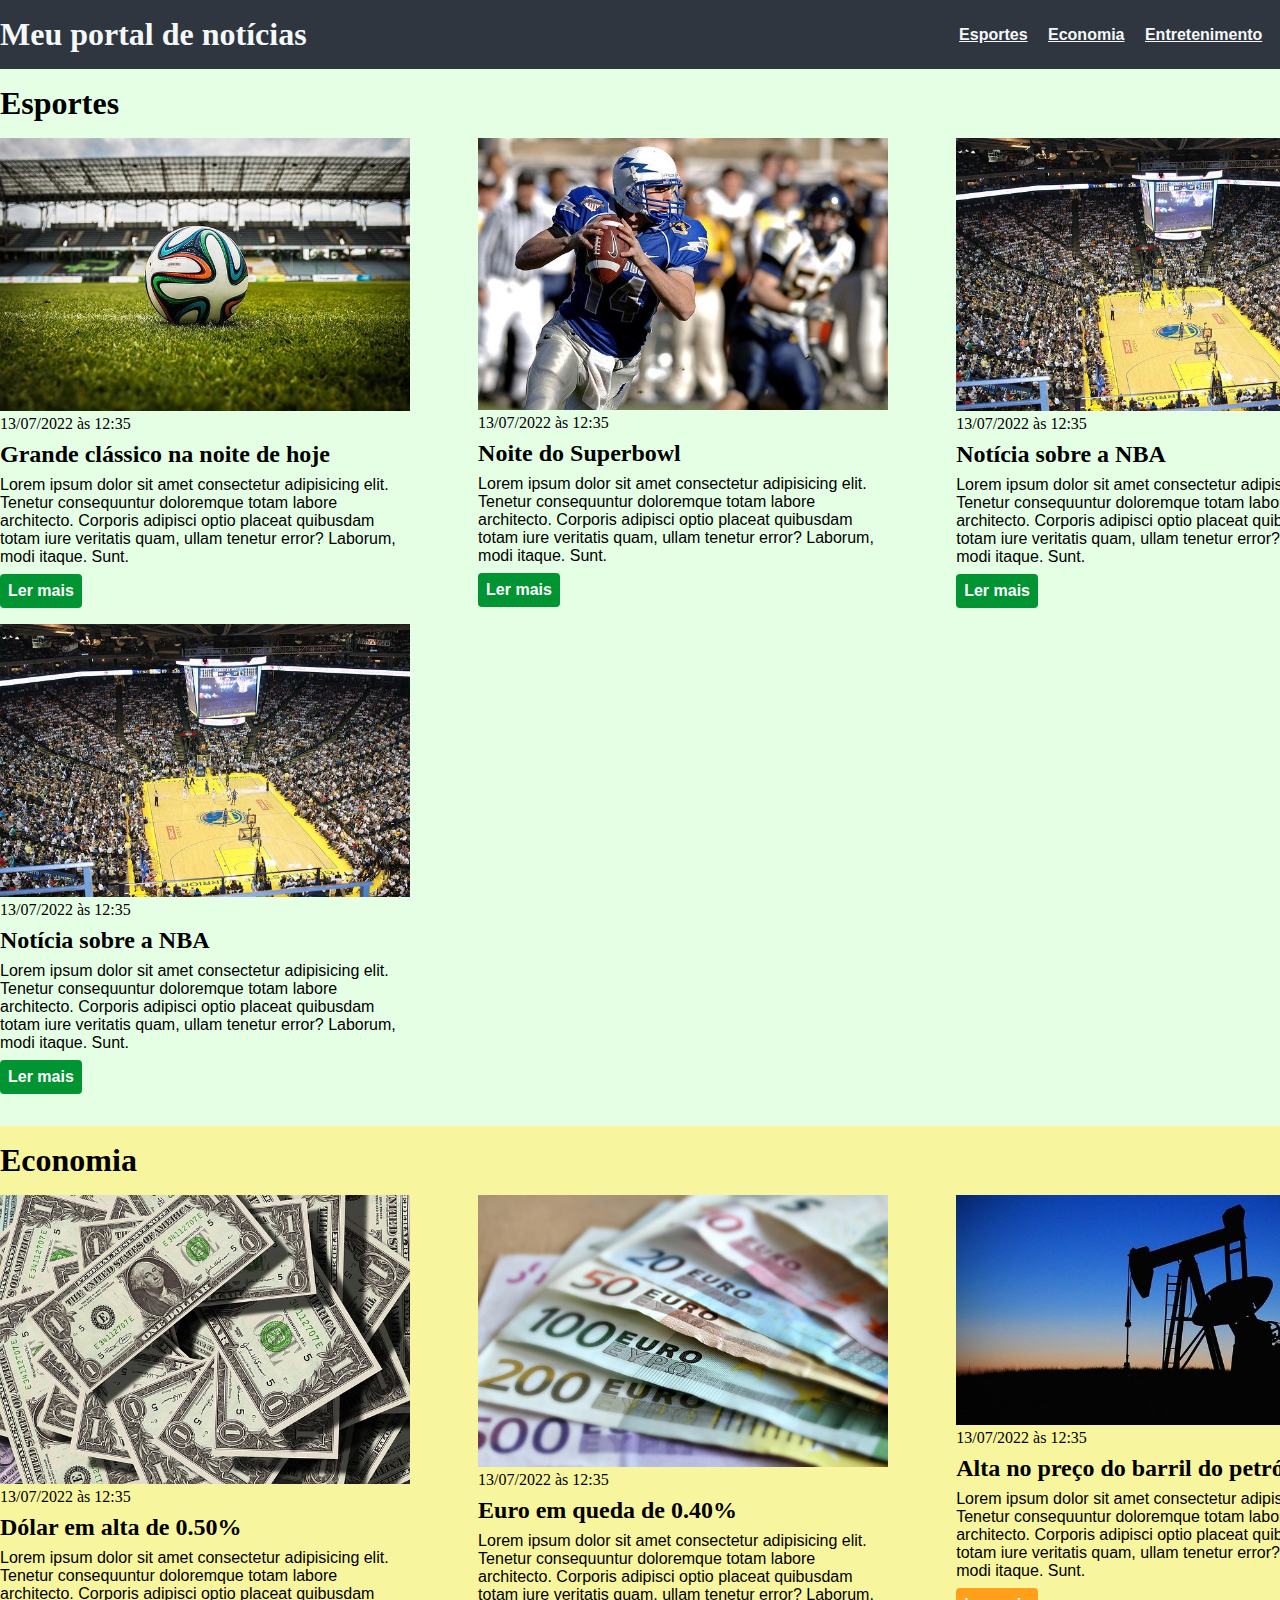
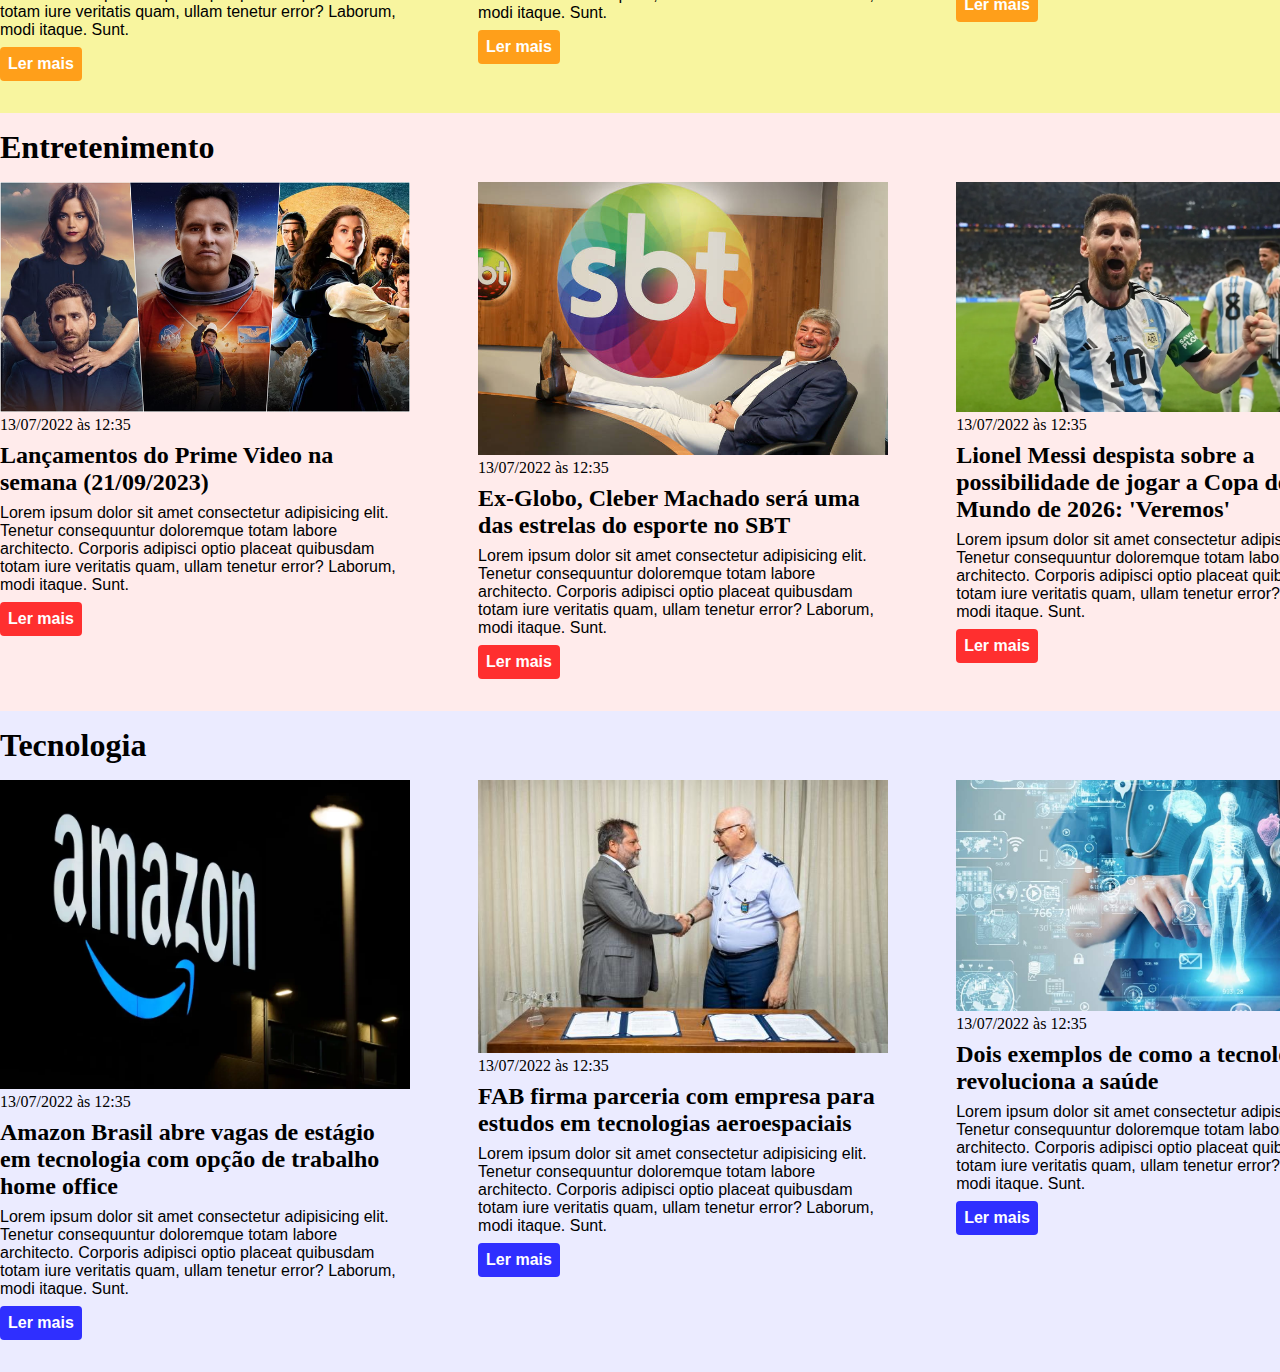
<file: css/index.html>
<!DOCTYPE html>
<html lang="pt-BR">
<head>
    <meta charset="UTF-8">
    <meta http-equiv="X-UA-Compatible" content="IE=edge">
    <meta name="viewport" content="width=device-width, initial-scale=1.0">
    <title>Meu portal de notícias</title>
    <link rel="stylesheet" href="./main.css" />
</head>
<body>
    <header>
        <div class="container">
            <h1>Meu portal de notícias</h1>
        <nav>
            <ul>
                <li>
                    <a href="#sports" title="Ir para a seção de esportes">Esportes</a>
                </li>
                <li>
                    <a href="#economy" title="Ir para a seção de notícias">Economia</a>
                </li>
                <li>
                    <a href="#enter" title="Ir para a seção de notícias">Entretenimento</a>
                </li>
                <li>
                    <a href="#tech" title="Ir para a seção de notícias">Tecnologia</a>
                </li>
            </ul>
        </nav>
        </div>
    </header>
    <section id="sports">
        <div class="container">
            <h2>Esportes</h2>
            <div class="articles">
                <article>
                    <img src="./imagens/futebol.jpg" alt="Bola de futebol no gramado" />
                    <header>
                        <time class="creation-date">13/07/2022 às 12:35</time>
                    </header>
                    <h3>Grande clássico na noite de hoje</h3>
                    <p>
                        Lorem ipsum dolor sit amet consectetur adipisicing elit. Tenetur consequuntur doloremque totam labore architecto. Corporis adipisci optio placeat quibusdam totam iure veritatis quam, ullam tenetur error? Laborum, modi itaque. Sunt.
                    </p>
                    <a href="#" title="Leia a notícia completa">Ler mais</a>
                </article>
                <article>
                    <img src="./imagens/futebol-americano.jpg" alt="Jogador de futebol americano correndo com a bola na mão" />
                    <header>
                        <time class="creation-date">13/07/2022 às 12:35</time>
                    </header>
                    <h3>Noite do Superbowl</h3>
                    <p>
                        Lorem ipsum dolor sit amet consectetur adipisicing elit. Tenetur consequuntur doloremque totam labore architecto. Corporis adipisci optio placeat quibusdam totam iure veritatis quam, ullam tenetur error? Laborum, modi itaque. Sunt.
                    </p>
                    <a href="#" title="Leia a notícia completa">Ler mais</a>
                </article>
                <article>
                    <img src="./imagens/basquete.jpg" title="Vista aérea de uma quadra de basquete" />
                    <header>
                        <time class="creation-date">13/07/2022 às 12:35</time>
                    </header>
                    <h3>Notícia sobre a NBA</h3>
                    <p>
                        Lorem ipsum dolor sit amet consectetur adipisicing elit. Tenetur consequuntur doloremque totam labore architecto. Corporis adipisci optio placeat quibusdam totam iure veritatis quam, ullam tenetur error? Laborum, modi itaque. Sunt.
                    </p>
                    <a href="#" title="Leia a notícia completa">Ler mais</a>
                </article>
                <article>
                    <img src="./imagens/basquete.jpg" title="Vista aérea de uma quadra de basquete" />
                    <header>
                        <time class="creation-date">13/07/2022 às 12:35</time>
                    </header>
                    <h3>Notícia sobre a NBA</h3>
                    <p>
                        Lorem ipsum dolor sit amet consectetur adipisicing elit. Tenetur consequuntur doloremque totam labore architecto. Corporis adipisci optio placeat quibusdam totam iure veritatis quam, ullam tenetur error? Laborum, modi itaque. Sunt.
                    </p>
                    <a href="#" title="Leia a notícia completa">Ler mais</a>
                </article>
            </div>
        </div>
    </section>
    <section id="economy">
        <div class="container">
            <h2>Economia</h2>
            <div class="articles">
                <article>
                    <img src="./imagens/dolares.jpg" alt="Muitos dólares" />
                    <header>
                        <time class="creation-date">13/07/2022 às 12:35</time>
                    </header>
                    <h3>Dólar em alta de 0.50%</h3>
                    <p>
                        Lorem ipsum dolor sit amet consectetur adipisicing elit. Tenetur consequuntur doloremque totam labore architecto. Corporis adipisci optio placeat quibusdam totam iure veritatis quam, ullam tenetur error? Laborum, modi itaque. Sunt.
                    </p>
                    <a href="#" title="Leia a notícia completa">Ler mais</a>
                </article>
                <article>
                    <img src="./imagens/euro.jpg" alt="Várias notas de euro" />
                    <header>
                        <time class="creation-date">13/07/2022 às 12:35</time>
                    </header>
                    <h3>Euro em queda de 0.40%</h3>
                    <p>
                        Lorem ipsum dolor sit amet consectetur adipisicing elit. Tenetur consequuntur doloremque totam labore architecto. Corporis adipisci optio placeat quibusdam totam iure veritatis quam, ullam tenetur error? Laborum, modi itaque. Sunt.
                    </p>
                    <a href="#" title="Leia a notícia completa">Ler mais</a>
                </article>
                <article>
                    <img src="./imagens/petroleo.jpg" alt="Extração de petróleo" />
                    <header>
                        <time class="creation-date">13/07/2022 às 12:35</time>
                    </header>
                    <h3>Alta no preço do barril do petróleo</h3>
                    <p>
                        Lorem ipsum dolor sit amet consectetur adipisicing elit. Tenetur consequuntur doloremque totam labore architecto. Corporis adipisci optio placeat quibusdam totam iure veritatis quam, ullam tenetur error? Laborum, modi itaque. Sunt.
                    </p>
                    <a href="#" title="Leia a notícia completa">Ler mais</a>
                </article>
            </div>
        </div>
    </section>
    <section id="enter">
        <div class="container">
            <h2>Entretenimento</h2>
            <div class="articles">
                <article>
                    <img src="./imagens/prime.webp" alt="Prime Video" />
                    <header>
                        <time class="creation-date">13/07/2022 às 12:35</time>
                    </header>
                    <h3>Lançamentos do Prime Video na semana (21/09/2023)</h3>
                    <p>
                        Lorem ipsum dolor sit amet consectetur adipisicing elit. Tenetur consequuntur doloremque totam labore architecto. Corporis adipisci optio placeat quibusdam totam iure veritatis quam, ullam tenetur error? Laborum, modi itaque. Sunt.
                    </p>
                    <a href="#" title="Leia a notícia completa">Ler mais</a>
                </article>
                <article>
                    <img src="./imagens/sbt.jpg" alt="Sbt" />
                    <header>
                        <time class="creation-date">13/07/2022 às 12:35</time>
                    </header>
                    <h3>Ex-Globo, Cleber Machado será uma das estrelas do esporte no SBT</h3>
                    <p>
                        Lorem ipsum dolor sit amet consectetur adipisicing elit. Tenetur consequuntur doloremque totam labore architecto. Corporis adipisci optio placeat quibusdam totam iure veritatis quam, ullam tenetur error? Laborum, modi itaque. Sunt.
                    </p>
                    <a href="#" title="Leia a notícia completa">Ler mais</a>
                </article>
                <article>
                    <img src="./imagens/messi.webp" alt="Jogador Messi" />
                    <header>
                        <time class="creation-date">13/07/2022 às 12:35</time>
                    </header>
                    <h3>Lionel Messi despista sobre a possibilidade de jogar a Copa do Mundo de 2026: 'Veremos'</h3>
                    <p>
                        Lorem ipsum dolor sit amet consectetur adipisicing elit. Tenetur consequuntur doloremque totam labore architecto. Corporis adipisci optio placeat quibusdam totam iure veritatis quam, ullam tenetur error? Laborum, modi itaque. Sunt.
                    </p>
                    <a href="#" title="Leia a notícia completa">Ler mais</a>
                </article>
            </div>
        </div>   
    </section>
    <section id="tech">
        <div class="container">
            <h2>Tecnologia</h2>
            <div class="articles">
                <article>
                    <img src="./imagens/amazon.webp" alt="Amazon Brasil" />
                    <header>
                        <time class="creation-date">13/07/2022 às 12:35</time>
                    </header>
                    <h3>Amazon Brasil abre vagas de estágio em tecnologia com opção de trabalho home office</h3>
                    <p>
                        Lorem ipsum dolor sit amet consectetur adipisicing elit. Tenetur consequuntur doloremque totam labore architecto. Corporis adipisci optio placeat quibusdam totam iure veritatis quam, ullam tenetur error? Laborum, modi itaque. Sunt.
                    </p>
                    <a href="#" title="Leia a notícia completa">Ler mais</a>
                </article>
                <article>
                    <img src="./imagens/fab.jpg" alt="FAB" />
                    <header>
                        <time class="creation-date">13/07/2022 às 12:35</time>
                    </header>
                    <h3>FAB firma parceria com empresa para estudos em tecnologias aeroespaciais</h3>
                    <p>
                        Lorem ipsum dolor sit amet consectetur adipisicing elit. Tenetur consequuntur doloremque totam labore architecto. Corporis adipisci optio placeat quibusdam totam iure veritatis quam, ullam tenetur error? Laborum, modi itaque. Sunt.
                    </p>
                    <a href="#" title="Leia a notícia completa">Ler mais</a>
                </article>
                <article>
                    <img src="./imagens/saude.jpg" alt="Saúde e Tecnologia" />
                    <header>
                        <time class="creation-date">13/07/2022 às 12:35</time>
                    </header>
                    <h3>Dois exemplos de como a tecnologia revoluciona a saúde</h3>
                    <p>
                        Lorem ipsum dolor sit amet consectetur adipisicing elit. Tenetur consequuntur doloremque totam labore architecto. Corporis adipisci optio placeat quibusdam totam iure veritatis quam, ullam tenetur error? Laborum, modi itaque. Sunt.
                    </p>
                    <a href="#" title="Leia a notícia completa">Ler mais</a>
                </article>
            </div>
        </div>  
    </section>
</body>
</html>
</file>
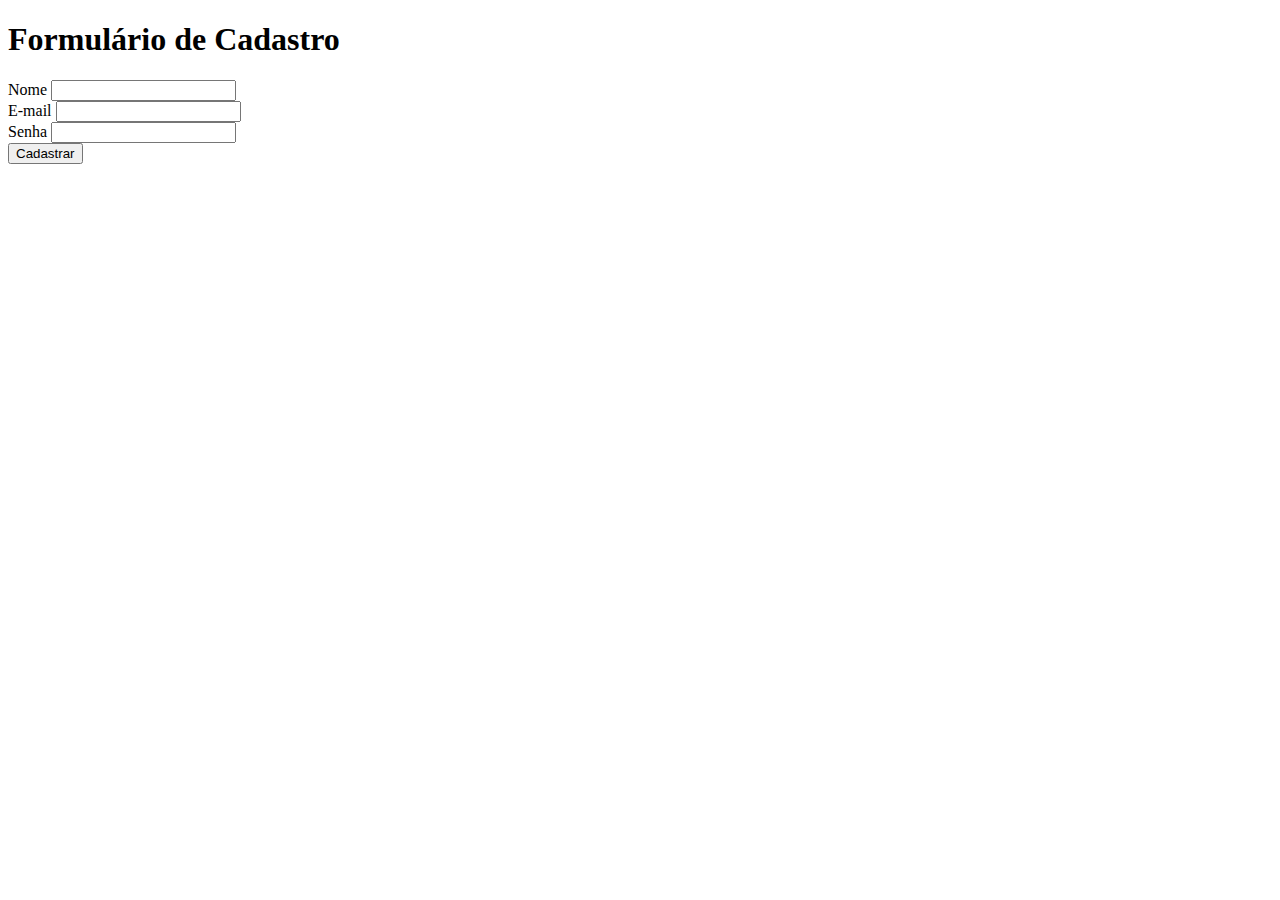
<file: Formulario.html>
<!DOCTYPE html>
<html lang="pt-BR">
<head>
    <meta charset="UTF-8">
    <meta name="viewport" content="width=device-width, initial-scale=1.0">
    <title>Exercicio HTML</title>
</head>
<header>
    <h1>Formulário de Cadastro</h1>
</header>
<body>
    <form>
        <label for="Nome">Nome</label>
        <input type="text" id="Nome" name="Nome">
        <br/>
        <label for="E-mail">E-mail</label>
        <input type="email" id="E-mail" name="E-mail">
        <br/>
        <label for="Senha">Senha</label>
        <input type="password" id="Senha" name="Senha">
        <br/>
        <button type="submit">
        Cadastrar
        </button>
    </form>
</body>
</html>
</file>
<file: css/main.css>
* {
    box-sizing: border-box;
    margin: 0;
    padding: 0;
}
body > header {
    background-color: #2f3640;
    padding: 16px 0;
    color: #f5f8f8;
}
header .container {
    display: flex;
    align-items: center;
    justify-content: space-between;
}
header li {
    display: inline;
    font-family: Arial, Helvetica, sans-serif;
    font-weight: bold;
    margin-left: 16px;
    text-decoration: none;
}
header a {
    color: #f5f8f8;
}
.container {
    width: 1366px;
    margin: 0 auto;
}
.articles {
    display: flex;
    flex-wrap: wrap;
    justify-content: space-between;
}
.articles article img {
    /*height: 180px;*/
    width: 100%;
}
.articles article {
    width: 30%;
}
section {
    padding: 16px 0;
}
section h2,
.articles article {
    margin-bottom: 16px;
}
.articles article h3 {
    margin-top: 8px;
    margin-bottom: 8px;
}
.articles article a {
    display: inline-block;
    background-color: blue;
    color: #fff;
    padding: 8px;
    text-decoration: none;
    font-weight: bold;
    margin-top: 8px;
    border-radius: 4px;
}
.articles article a:hover{
    text-decoration: underline;
}
.articles article p,
.articles article a {
    font-family: Arial, Helvetica, sans-serif;
}
.articles article h3 {
    font-size: 24px;
}
section h2 {
    font-size: 32px;
}
#sports {
    background-color: rgba(0,255, 0, 0.1);
}
#sports .articles article a {
    background-color: #009432;
}
#economy {
    background-color: #f8f59f;
}
#economy .articles article a {
    background-color: #ff9f1a;
}
#enter {
    background-color: rgba(255, 0, 0, 0.08);
}
#enter .articles article a {
    background-color: rgba(255, 0, 0, 0.8);
}
#tech {
    background-color: rgba(0, 0, 255, 0.08);
}
#tech .articles article a {
    background-color: rgba(0, 0, 255, 0.8);
}
</file>
